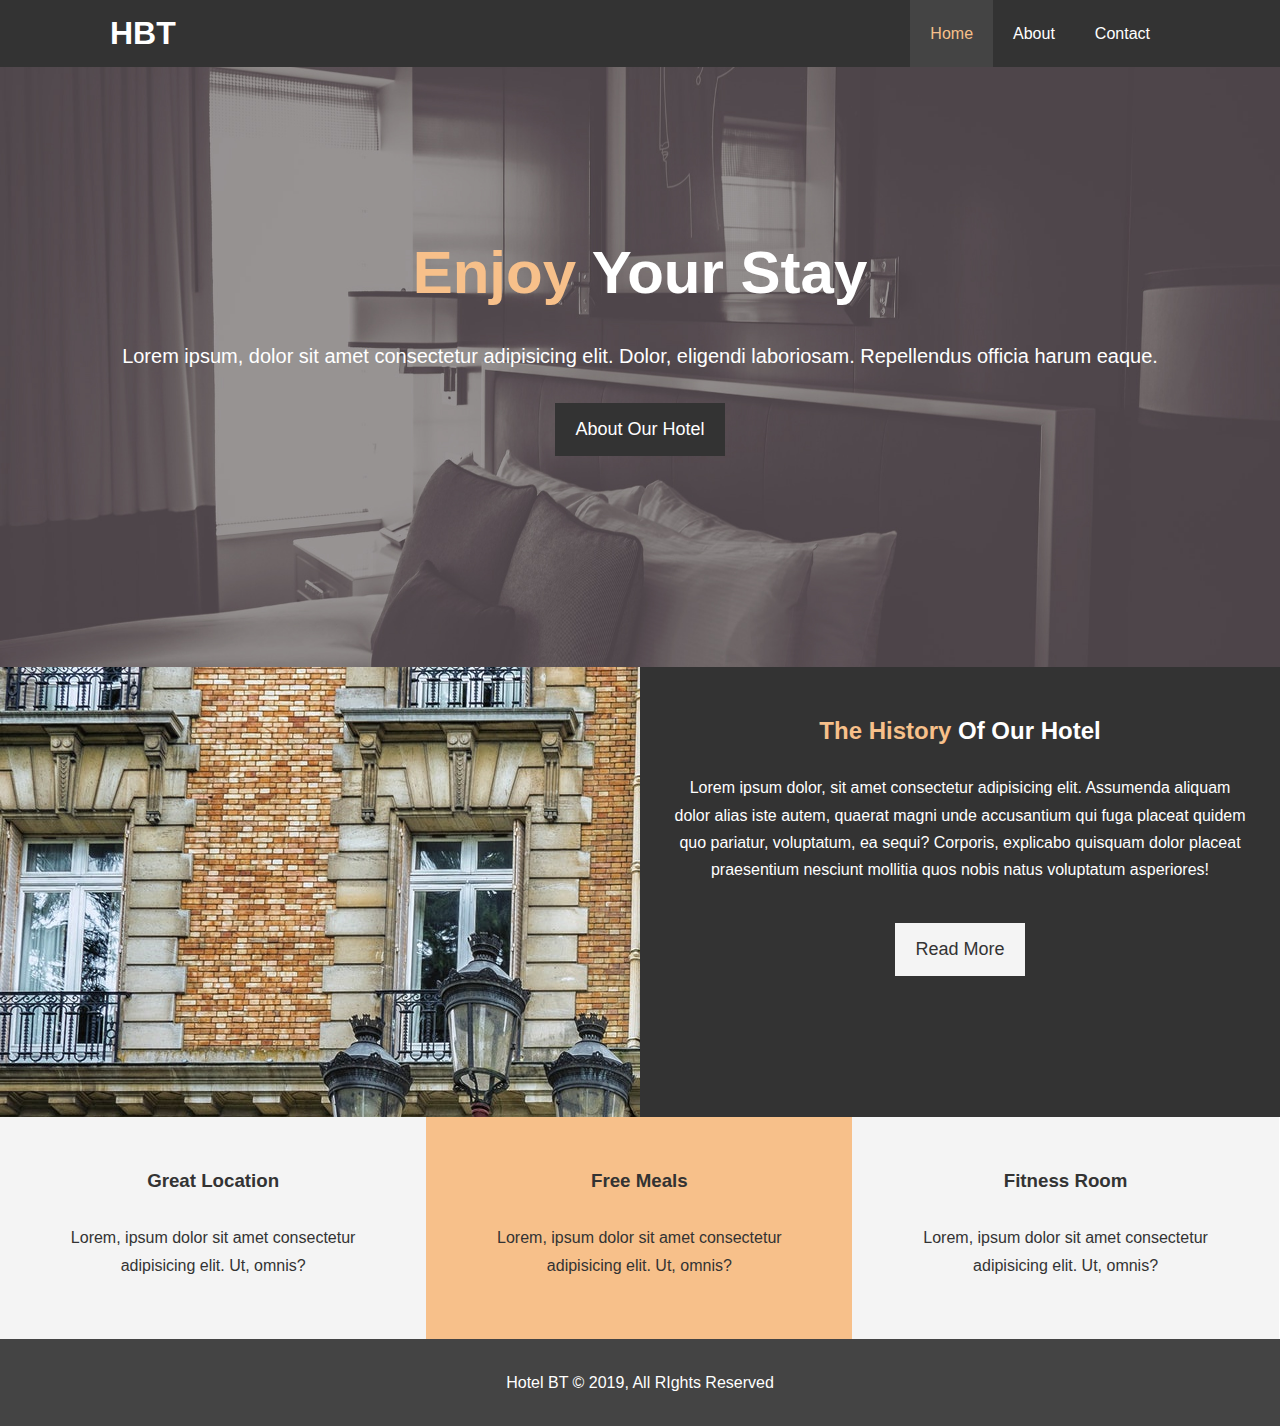
<file: hotel mananement project/hotel_website/index.html>
<!DOCTYPE html>
<html lang="en">
<head>
  <meta charset="UTF-8">
  <meta name="viewport" content="width=device-width, initial-scale=1.0">
  <meta http-equiv="X-UA-Compatible" content="ie=edge">
  <meta name="description" content="Welcome to the most extraordinary hotel in Boston Massachusetts">
  <meta name="keywords" content="hotel,boston hotel,new england hotel">
  <link rel="stylesheet" href="https://use.fontawesome.com/releases/v5.6.1/css/all.css" integrity="sha384-gfdkjb5BdAXd+lj+gudLWI+BXq4IuLW5IT+brZEZsLFm++aCMlF1V92rMkPaX4PP" crossorigin="anonymous">
  <link rel="stylesheet" href="css/style.css">
  <link rel="stylesheet" media="screen and (max-width: 768px)" href="css/mobile.css">
  <title>Hotel BT | Welcome</title>
</head>
<body>
  <header>
    <nav id="navbar">
      <div class="container">
        <h1 class="logo"><a href="index.html">HBT</a></h1>
        <ul>
          <li><a class="current" href="index.html">Home</a></li>
          <li><a href="about.html">About</a></li>
          <li><a href="contact.html">Contact</a></li>
        </ul>
      </div>
    </nav>

    <div id="showcase">
      <div class="container">
        <div class="showcase-content">
          <h1><span class="text-primary">Enjoy</span> Your Stay</h1>
          <p class="lead">Lorem ipsum, dolor sit amet consectetur adipisicing elit. Dolor, eligendi laboriosam. Repellendus officia harum eaque.</p>
          <a class="btn" href="about.html">About Our Hotel</a>
        </div>
      </div>
    </div>
  </header>

  <section id="home-info" class="bg-dark">
    <div class="info-img"></div>
    <div class="info-content">
      <h2><span class="text-primary">The History</span> Of Our Hotel</h2>
      <p>
          Lorem ipsum dolor, sit amet consectetur adipisicing elit. Assumenda
          aliquam dolor alias iste autem, quaerat magni unde accusantium qui
          fuga placeat quidem quo pariatur, voluptatum, ea sequi? Corporis,
          explicabo quisquam dolor placeat praesentium nesciunt mollitia quos
          nobis natus voluptatum asperiores!
      </p>
      <a href="about.html" class="btn btn-light">Read More</a>
    </div>
  </section>

  <section id="features">
    <div class="box bg-light">
      <i class="fas fa-hotel fa-3x"></i>
      <h3>Great Location</h3>
      <p>Lorem, ipsum dolor sit amet consectetur adipisicing elit. Ut, omnis?</p>
    </div>
    <div class="box bg-primary">
        <i class="fas fa-utensils fa-3x"></i>
        <h3>Free Meals</h3>
        <p>Lorem, ipsum dolor sit amet consectetur adipisicing elit. Ut, omnis?</p>
    </div>
    <div class="box bg-light">
        <i class="fas fa-dumbbell fa-3x"></i>
        <h3>Fitness Room</h3>
        <p>Lorem, ipsum dolor sit amet consectetur adipisicing elit. Ut, omnis?</p>
    </div>
  </section>

  <div class="clr"></div>

  <footer id="main-footer">
    <p>Hotel BT &copy; 2019, All RIghts Reserved</p>
  </footer>
</body>
</html>
</file>
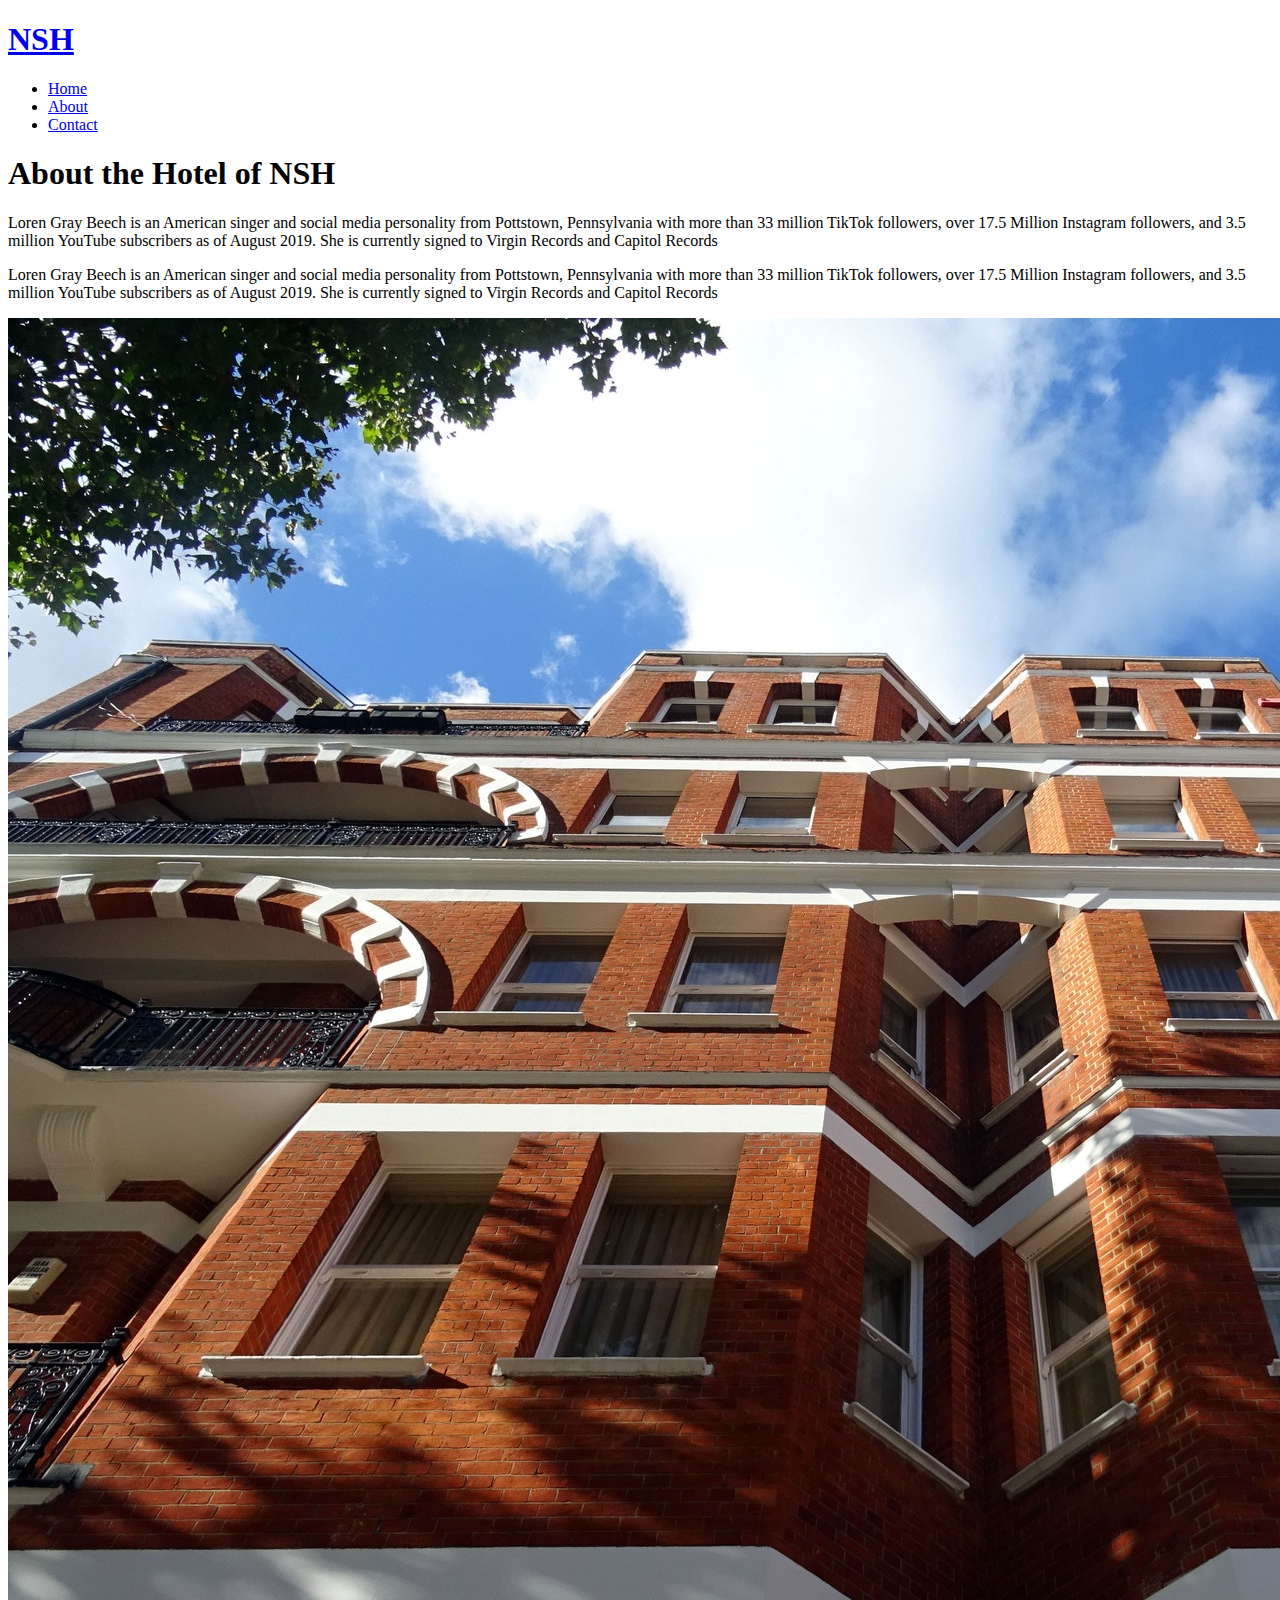
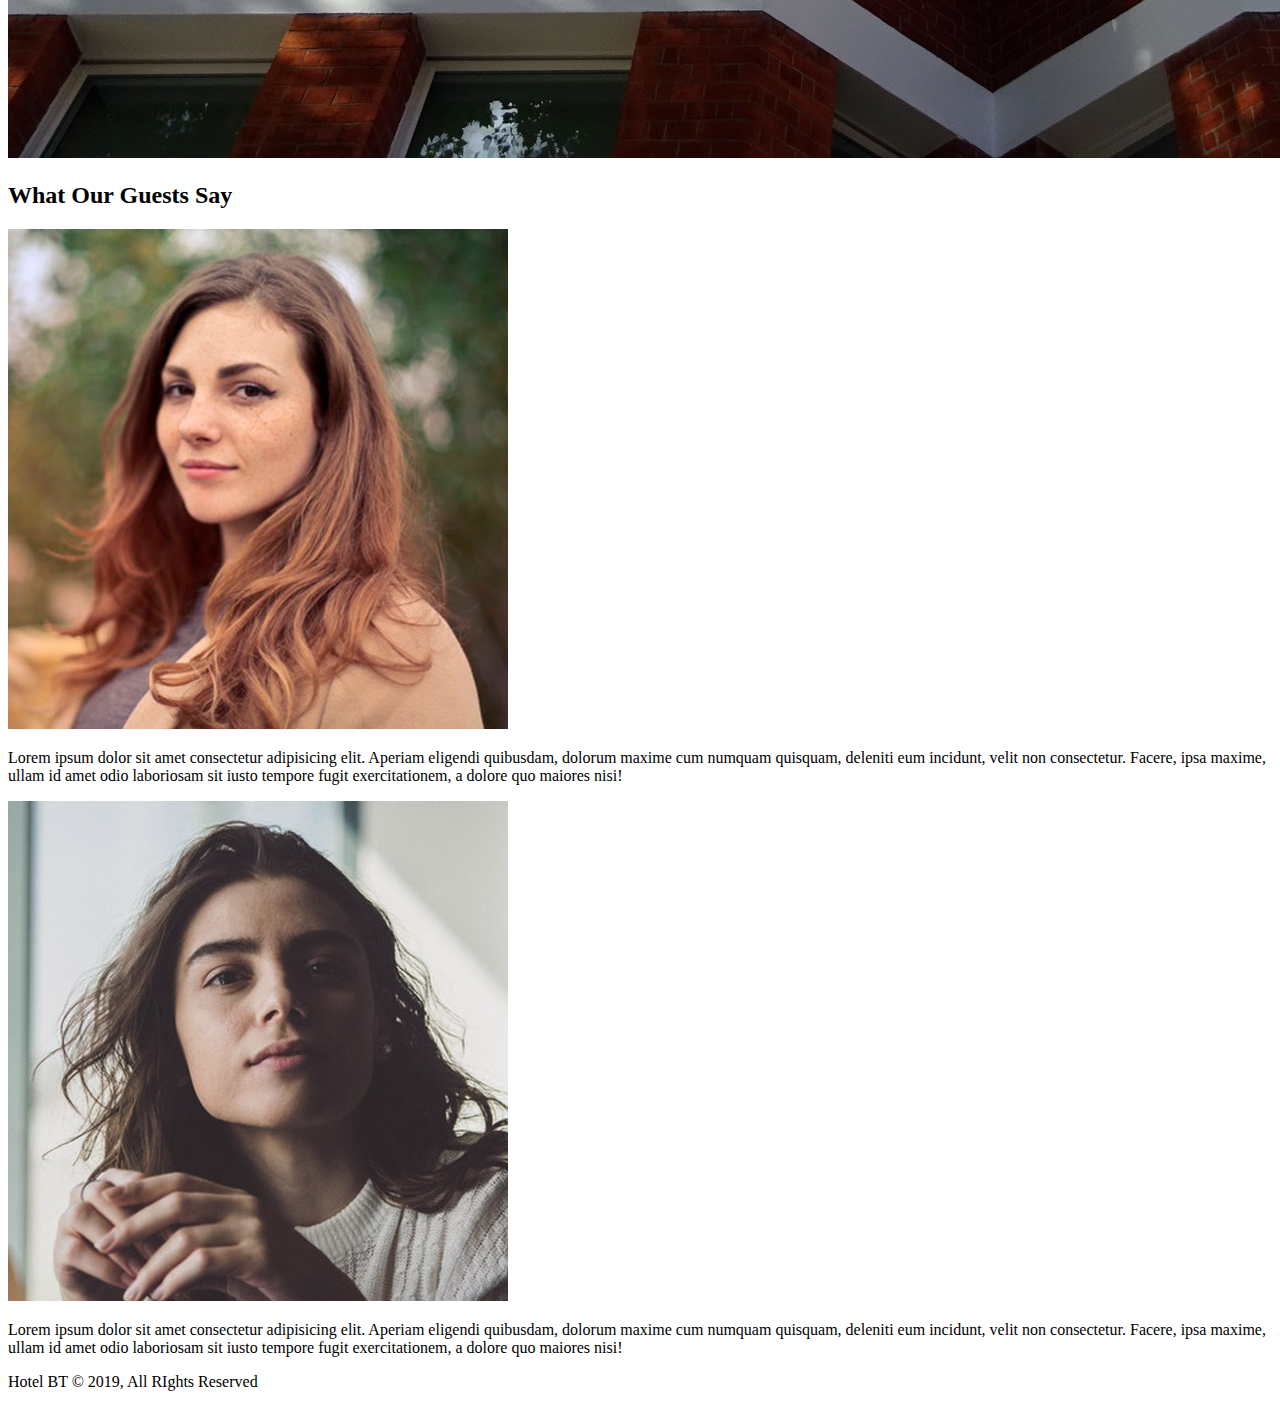
<file: hotel mananement project/about.html>
<!DOCTYPE html>
<html lang="en">
<head>
  <meta charset="UTF-8">
  <meta name="viewport" content="width=device-width, initial-scale=1.0">
  <meta http-equiv="X-UA-Compatible" content="ie=edge">
  <meta name="description" content="Welcome to the most extraordinary hotel in Boston Massachusetts">
  <meta name="keywords" content="hotel,boston hotel,new england hotel">
  <link rel="stylesheet" href="file:///C:/Users/User/Desktop/hotel%20mananement%20project/css/style.css">
  <title>NSH About</title>
  <header>
    <nav id="navbar">
      <div class="container">
        <h1 class="logo"><a href="file:///C:/Users/User/Desktop/hotel%20mananement%20project/index.html">NSH</a></h1>
        <ul>
          <li><a href="file:///C:/Users/User/Desktop/hotel%20mananement%20project/index.html">Home</a></li>
          <li><a class="current" href="file:///C:/Users/User/Desktop/hotel%20mananement%20project/about.html">About</a></li>
          <li><a href="file:///C:/Users/User/Desktop/hotel%20mananement%20project/contact.html">Contact</a></li>
        </ul>
      </div>
    </nav>
  </header> 

  <section id="about-info" class="btn_light">
    <div class="container5">
      <div class="info-left">
        <h1 class="h1"><span class="text-primary1">About the</span> Hotel of NSH</h1>
        <p class="para">Loren Gray Beech is an American singer and social media personality from Pottstown, Pennsylvania with more than 33 million TikTok followers, over 17.5 Million Instagram followers, and 3.5 million YouTube subscribers as of August 2019. She is currently signed to Virgin Records and Capitol Records</p>
        <p>Loren Gray Beech is an American singer and social media personality from Pottstown, Pennsylvania with more than 33 million TikTok followers, over 17.5 Million Instagram followers, and 3.5 million YouTube subscribers as of August 2019. She is currently signed to Virgin Records and Capitol Records</p>
      </div>
      <div class="info-right">
          <img src="./img/photo-2.jpg" alt="hotel">
      </div>
    </div>
  </section>

   <section id="testimonials">
    <div class="containe">
      <h2 class="l-heading">What Our Guests Say</h2>
      <div class="testimonial bg-primary">
        <img src="./img/person-1.jpg" alt="Samantha">
        <p>Lorem ipsum dolor sit amet consectetur adipisicing elit. Aperiam eligendi quibusdam, dolorum maxime cum numquam quisquam, deleniti eum incidunt, velit non consectetur. Facere, ipsa maxime, ullam id amet odio laboriosam sit iusto tempore fugit exercitationem, a dolore quo maiores nisi!</p>
      </div>

      <div class="testimonial bg-primary">
          <img src="./img/person-2.jpg" alt="Jen">
          <p>Lorem ipsum dolor sit amet consectetur adipisicing elit. Aperiam eligendi quibusdam, dolorum maxime cum numquam quisquam, deleniti eum incidunt, velit non consectetur. Facere, ipsa maxime, ullam id amet odio laboriosam sit iusto tempore fugit exercitationem, a dolore quo maiores nisi!</p>
        </div>
    </div>
  </section>
  
  <footer id="main-footer">
    <p><span>Hotel BT &copy; 2019, All RIghts Reserved</span></p>
  </footer>

    
</body>
</html>
</file>
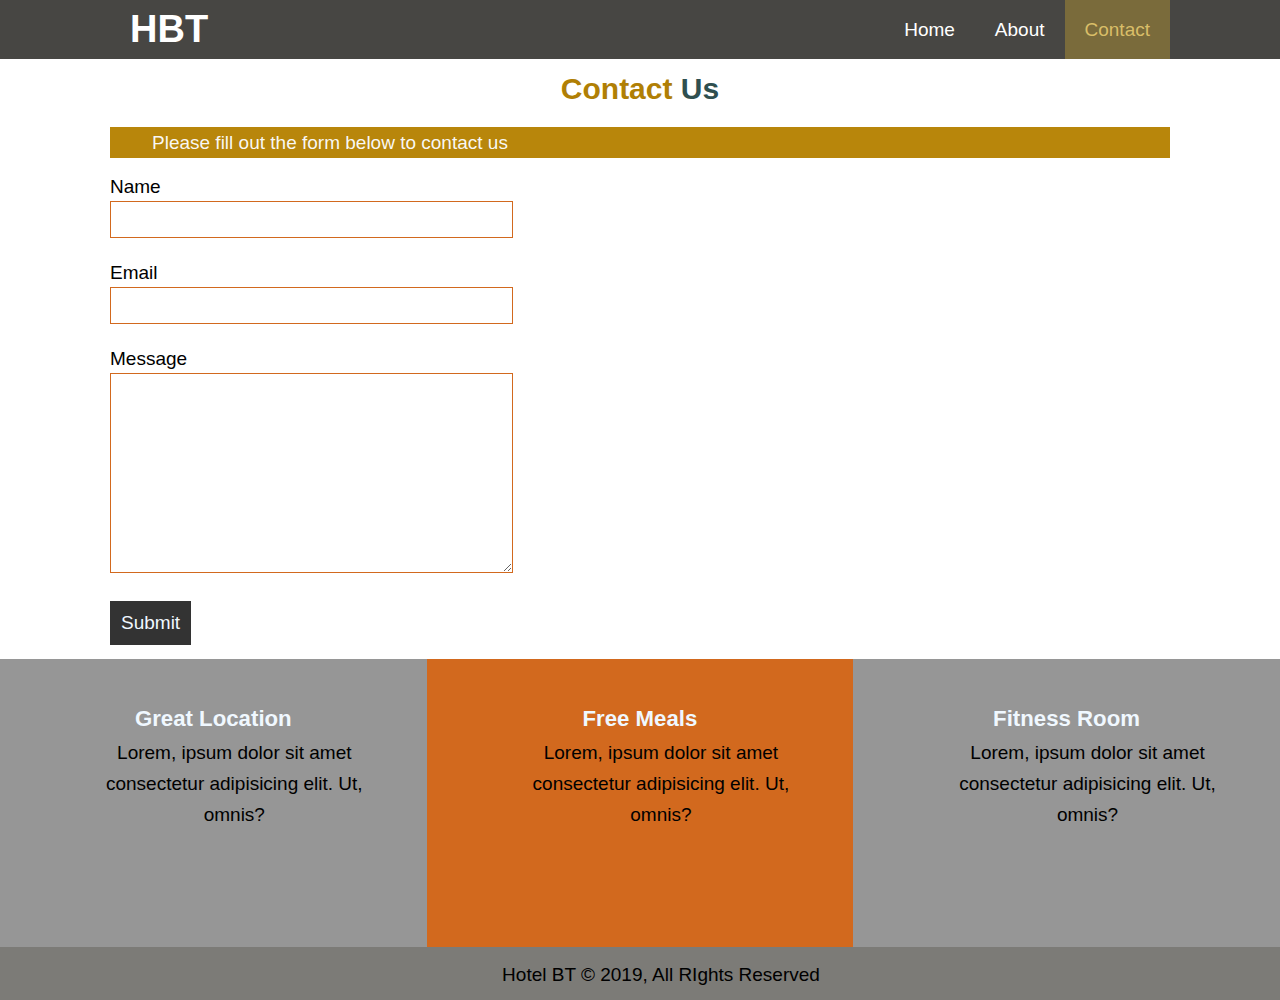
<file: hotel mananement project/contact.html>
<!DOCTYPE html>
<html lang="en">
<head>
  <meta charset="UTF-8">
  <meta name="viewport" content="width=device-width, initial-scale=1.0">
  <meta http-equiv="X-UA-Compatible" content="ie=edge">
  <meta name="description" content="Welcome to the most extraordinary hotel in Boston Massachusetts">
  <meta name="keywords" content="hotel,boston hotel,new england hotel">
  <link rel="stylesheet" href="https://use.fontawesome.com/releases/v5.6.1/css/all.css" integrity="sha384-gfdkjb5BdAXd+lj+gudLWI+BXq4IuLW5IT+brZEZsLFm++aCMlF1V92rMkPaX4PP" crossorigin="anonymous">
  <link rel="stylesheet" href="css/style.css">
  <title>Hotel BT | Contact</title>
</head>
<body>
  <header>
    <nav id="navbar">
      <div class="container">
        <h1 class="logo"><a href="index.html">HBT</a></h1>
        <ul>
          <li><a href="index.html">Home</a></li>
          <li><a href="about.html">About</a></li>
          <li><a class="current" href="contact.html">Contact</a></li>
        </ul>
      </div>
    </nav>
  </header>

  <section id="contact-form">
    <div class="container">
      <h1 class="h1"><span class="text-primary1">Contact</span> Us</h1>
      <p class="p">Please fill out the form below to contact us</p>
      <form action="process.php">
        <div class="form-group">
          <label for="name">Name</label>
          <input type="text" name="name" id="name">
        </div>
        <div class="form-group">
          <label for="email">Email</label>
          <input type="email" name="email" id="email">
        </div>
        <div class="form-group">
          <label for="message">Message</label>
          <textarea name="message" id="message"></textarea>
        </div>
        <button type="submit" class="btn">Submit</button>
      </form>
    </div>
  </section>

  <section id="features">
    <div class="box bg-light">
      <i class="fas fa-hotel fa-3x"></i>
      <h3>Great Location</h3>
      <p>Lorem, ipsum dolor sit amet consectetur adipisicing elit. Ut, omnis?</p>
    </div>
    <div class="box bg-primary">
        <i class="fas fa-utensils fa-3x"></i>
        <h3>Free Meals</h3>
        <p>Lorem, ipsum dolor sit amet consectetur adipisicing elit. Ut, omnis?</p>
    </div>
    <div class="box bg-light">
        <i class="fas fa-dumbbell fa-3x"></i>
        <h3>Fitness Room</h3>
        <p>Lorem, ipsum dolor sit amet consectetur adipisicing elit. Ut, omnis?</p>
    </div>
  </section>
    </div>
  </section>
  

  <footer id="main-footer">
    <p>Hotel BT &copy; 2019, All RIghts Reserved</p>
  </footer>
</body>
</html>
</file>
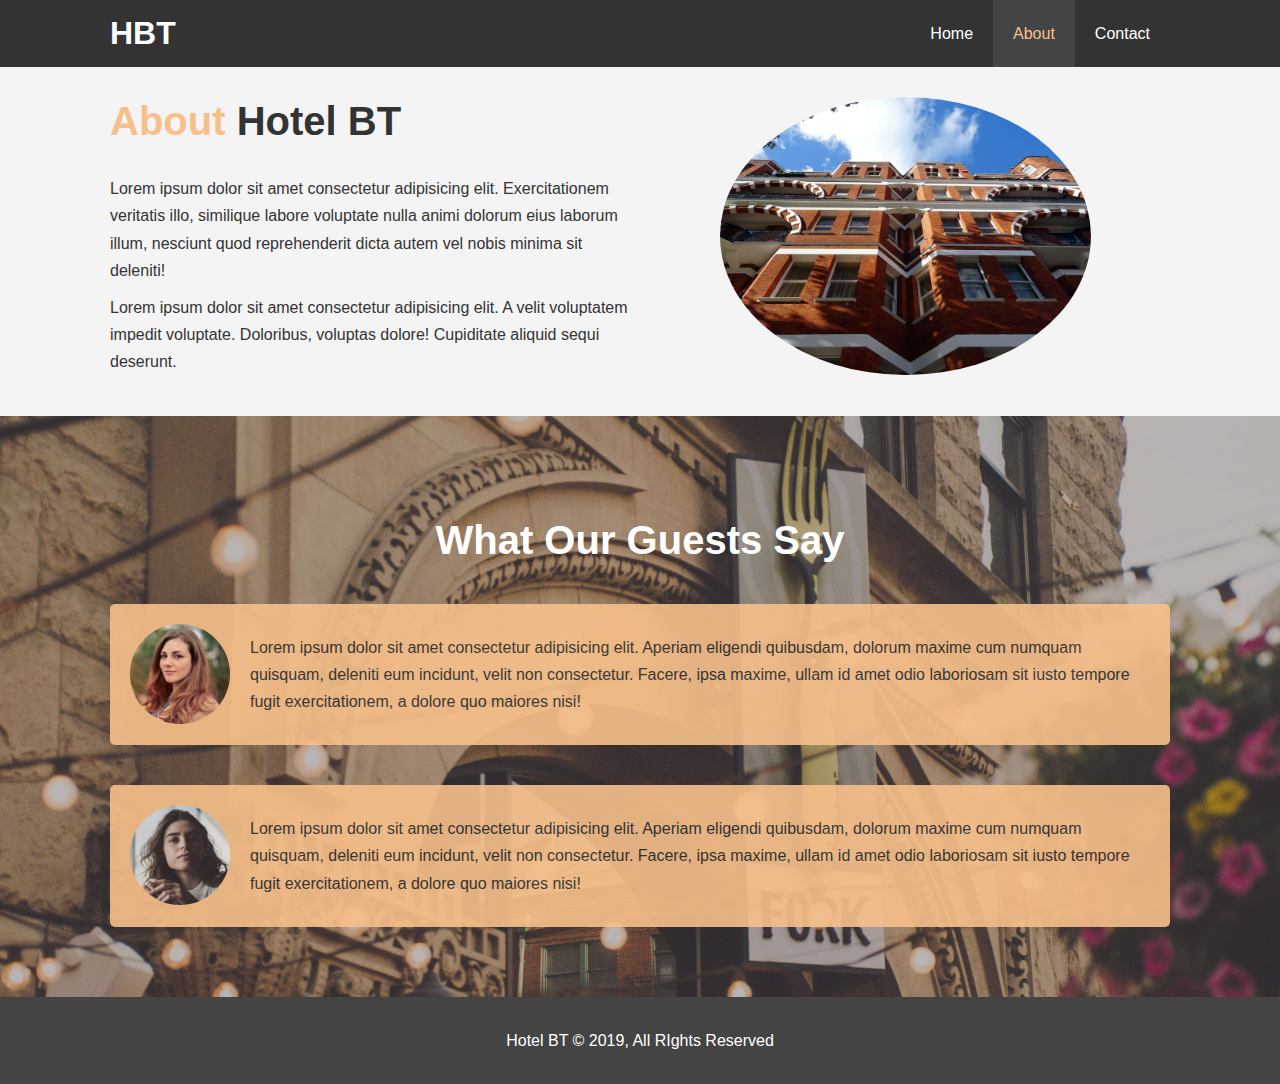
<file: hotel mananement project/hotel_website/about.html>
<!DOCTYPE html>
<html lang="en">
<head>
  <meta charset="UTF-8">
  <meta name="viewport" content="width=device-width, initial-scale=1.0">
  <meta http-equiv="X-UA-Compatible" content="ie=edge">
  <meta name="description" content="Welcome to the most extraordinary hotel in Boston Massachusetts">
  <meta name="keywords" content="hotel,boston hotel,new england hotel">
  <link rel="stylesheet" href="css/style.css">
  <link rel="stylesheet" media="screen and (max-width: 768px)" href="css/mobile.css">
  <title>Hotel BT | About</title>
</head>
<body>
  <header>
    <nav id="navbar">
      <div class="container">
        <h1 class="logo"><a href="index.html">HBT</a></h1>
        <ul>
          <li><a href="index.html">Home</a></li>
          <li><a class="current" href="about.html">About</a></li>
          <li><a href="contact.html">Contact</a></li>
        </ul>
      </div>
    </nav>
  </header>

  <section id="about-info" class="bg-light py-3">
    <div class="container">
      <div class="info-left">
        <h1 class="l-heading"><span class="text-primary">About</span> Hotel BT</h1>
        <p>Lorem ipsum dolor sit amet consectetur adipisicing elit. Exercitationem veritatis illo, similique labore voluptate nulla animi dolorum eius laborum illum, nesciunt quod reprehenderit dicta autem vel nobis minima sit deleniti!</p>
        <p>Lorem ipsum dolor sit amet consectetur adipisicing elit. A velit voluptatem impedit voluptate. Doloribus, voluptas dolore! Cupiditate aliquid sequi deserunt.</p>
      </div>
      <div class="info-right">
        <img src="./img/photo-2.jpg" alt="hotel">
      </div>
    </div>
  </section>

  <div class="clr"></div>

  <section id="testimonials" class="py-3">
    <div class="container">
      <h2 class="l-heading">What Our Guests Say</h2>
      <div class="testimonial bg-primary">
        <img src="./img/person-1.jpg" alt="Samantha">
        <p>Lorem ipsum dolor sit amet consectetur adipisicing elit. Aperiam eligendi quibusdam, dolorum maxime cum numquam quisquam, deleniti eum incidunt, velit non consectetur. Facere, ipsa maxime, ullam id amet odio laboriosam sit iusto tempore fugit exercitationem, a dolore quo maiores nisi!</p>
      </div>

      <div class="testimonial bg-primary">
          <img src="./img/person-2.jpg" alt="Jen">
          <p>Lorem ipsum dolor sit amet consectetur adipisicing elit. Aperiam eligendi quibusdam, dolorum maxime cum numquam quisquam, deleniti eum incidunt, velit non consectetur. Facere, ipsa maxime, ullam id amet odio laboriosam sit iusto tempore fugit exercitationem, a dolore quo maiores nisi!</p>
        </div>
    </div>
  </section>

  <footer id="main-footer">
    <p>Hotel BT &copy; 2019, All RIghts Reserved</p>
  </footer>
</body>
</html>
</file>
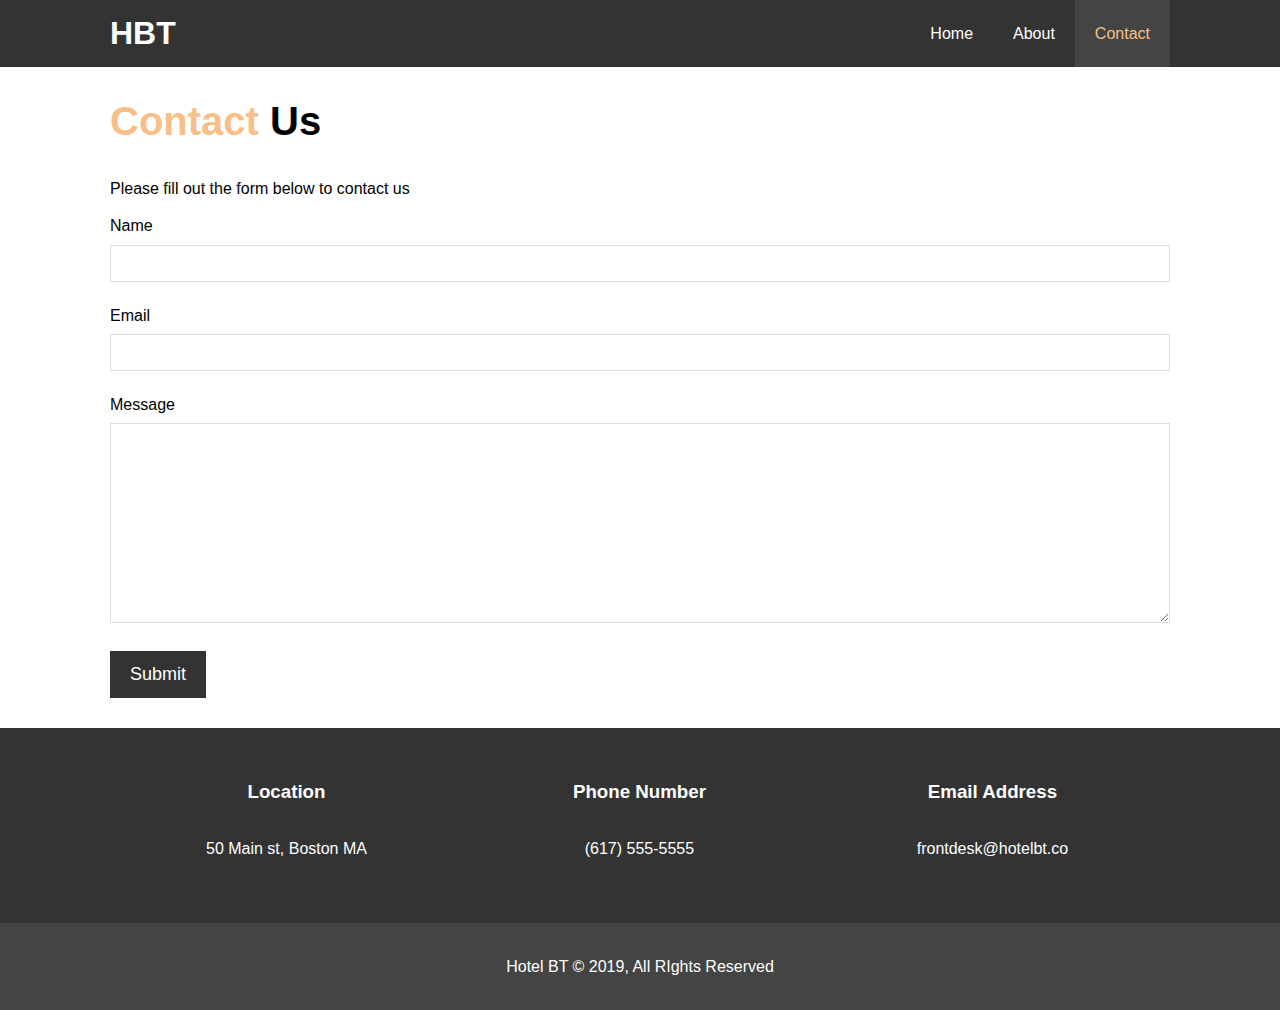
<file: hotel mananement project/hotel_website/contact.html>
<!DOCTYPE html>
<html lang="en">
<head>
  <meta charset="UTF-8">
  <meta name="viewport" content="width=device-width, initial-scale=1.0">
  <meta http-equiv="X-UA-Compatible" content="ie=edge">
  <meta name="description" content="Welcome to the most extraordinary hotel in Boston Massachusetts">
  <meta name="keywords" content="hotel,boston hotel,new england hotel">
  <link rel="stylesheet" href="https://use.fontawesome.com/releases/v5.6.1/css/all.css" integrity="sha384-gfdkjb5BdAXd+lj+gudLWI+BXq4IuLW5IT+brZEZsLFm++aCMlF1V92rMkPaX4PP" crossorigin="anonymous">
  <link rel="stylesheet" href="css/style.css">
  <link rel="stylesheet" media="screen and (max-width: 768px)" href="css/mobile.css">
  <title>Hotel BT | Contact</title>
</head>
<body>
  <header>
    <nav id="navbar">
      <div class="container">
        <h1 class="logo"><a href="index.html">HBT</a></h1>
        <ul>
          <li><a href="index.html">Home</a></li>
          <li><a href="about.html">About</a></li>
          <li><a class="current" href="contact.html">Contact</a></li>
        </ul>
      </div>
    </nav>
  </header>

  <section id="contact-form" class="py-3">
    <div class="container">
      <h1 class="l-heading"><span class="text-primary">Contact</span> Us</h1>
      <p>Please fill out the form below to contact us</p>
      <form action="process.php">
        <div class="form-group">
          <label for="name">Name</label>
          <input type="text" name="name" id="name">
        </div>
        <div class="form-group">
          <label for="email">Email</label>
          <input type="email" name="email" id="email">
        </div>
        <div class="form-group">
          <label for="message">Message</label>
          <textarea name="message" id="message"></textarea>
        </div>
        <button type="submit" class="btn">Submit</button>
      </form>
    </div>
  </section>

  <section id="contact-info" class="bg-dark">
    <div class="container">
        <div class="box">
            <i class="fas fa-hotel fa-3x"></i>
            <h3>Location</h3>
            <p>50 Main st, Boston MA</p>
          </div>
          <div class="box">
              <i class="fas fa-phone fa-3x"></i>
              <h3>Phone Number</h3>
              <p>(617) 555-5555</p>
          </div>
          <div class="box">
              <i class="fas fa-envelope fa-3x"></i>
              <h3>Email Address</h3>
              <p>frontdesk@hotelbt.co</p>
          </div>
    </div>
  </section>

  <footer id="main-footer">
    <p>Hotel BT &copy; 2019, All RIghts Reserved</p>
  </footer>
</body>
</html>
</file>
<file: hotel mananement project/hotel_website/css/mobile.css>
#navbar .logo {
  float: none;
  text-align: center;
}

#navbar ul, #navbar ul li {
  float: none;
}

#navbar ul li a {
  padding: 5px;
  border-bottom: #444 dotted 1px;
}

/* Showcase */
#showcase {
  height: 100%;
}

#showcase .showcase-content {
  padding-top: 70px;
  padding-bottom: 30px;
}

/* Home Info */
#home-info {
  height: 550px;
}

#home-info .info-img {
  display: none;
}

#home-info .info-content {
  float: none;
  width: 100%;
}

/* Boxes */
.box {
  float: none;
  width: 100%;
}

/* About */
#about-info .info-right, #about-info .info-left {
  float: none;
  width: 100%;
}

#about-info .info-right {
  margin-top: 30px;
}

.l-heading {
  text-align: center;
}

/* Contact */
#contact-info .box {
  border-bottom: #444 dotted 1px;
}
</file>
<file: hotel mananement project/hotel_website/css/style.css>
/* Reset */
* {
  margin: 0;
  padding:0;
  box-sizing: border-box;
}

/* Main Styling */
html,body {
  font-family: 'Segoe UI', Tahoma, Geneva, Verdana, sans-serif;
  line-height: 1.7em;
}

a {
  color: #333;
  text-decoration: none;
}

h1, h2, h3 {
  padding-bottom: 20px;
}

p {
  margin: 10px 0;
}

/* Utility Classes */
.container {
  margin: auto;
  max-width: 1100px;
  overflow: auto;
  padding: 0 20px;
}

.text-primary {
  color: #f7c08a;
}

.lead {
  font-size: 20px;
}

.btn {
  display: inline-block;
  font-size: 18px;
  color: #fff;
  background: #333;
  padding: 13px 20px;
  border: none;
  cursor: pointer;
}

.btn:hover {
  background: #f7c08a;
  color: #333;
}

.btn-light {
  background: #f4f4f4;
  color: #333;
}

.bg-dark {
  background: #333;
  color: #fff;
}

.bg-light {
  background: #f4f4f4;
  color: #333;
}

.bg-primary {
  background: #f7c08a;
  color: #333;
}

.clr {
  clear: both;
}

.l-heading {
  font-size: 40px;
  line-height: 1.2;
}

/* Padding */
.py-1 { padding: 10px 0; }
.py-2 { padding: 20px 0; }
.py-3 { padding: 30px 0; }

/* Navbar */
#navbar {
  background: #333;
  color: #fff;
  overflow: auto;
}

#navbar a {
  color: #fff;
}

#navbar .logo {
  float: left;
  padding-top: 20px;
}

#navbar ul {
  list-style: none;
  float: right;
}

#navbar ul li {
  float: left;
}

#navbar ul li a {
  display: block;
  padding: 20px;
  text-align: center;
}

#navbar ul li a:hover, 
#navbar ul li a.current {
  background: #444;
  color: #f7c08a;
}

/* Showcase */
#showcase {
  background: url('../img/showcase.jpg') no-repeat center center/cover;
  height: 600px;
}

#showcase .showcase-content {
  color: #fff;
  text-align: center;
  padding-top: 170px;
}

#showcase .showcase-content h1 {
  font-size: 60px;
  line-height: 1.2em;
}

#showcase .showcase-content p {
  padding-bottom: 20px;
  line-height: 1.7em;
}

/* Home Info */
#home-info {
  height: 450px;
}

#home-info .info-img {
  float: left;
  width: 50%;
  background: url('../img/photo-1.jpg') no-repeat;
  min-height: 100%;
}

#home-info .info-content {
  float: right;
  width: 50%;
  height: 100%;
  text-align: center;
  padding: 50px 30px;
  overflow: hidden;
}

#home-info .info-content p {
  padding-bottom: 30px;
}

/* Features */
.box {
  float: left;
  width: 33.3%;
  padding: 50px;
  text-align:center;
}

.box i {
  margin-bottom: 10px;
}

/* About Info */
#about-info .info-right {
  float: right;
  width: 50%;
  min-height: 100%;
}

#about-info .info-right img {
  display: block;
  margin: auto;
  width: 70%;
  border-radius: 50%;
}

#about-info .info-left {
  float: left;
  width: 50%;
  min-height: 100%;
}

/* Testimonials */
#testimonials {
  height: 100%;
  background: url('../img/test-bg.jpg') no-repeat center center/cover;
  padding-top: 100px;
}

#testimonials h2 {
  color: #fff;
  text-align: center;
  padding-bottom: 40px;
}

#testimonials .testimonial {
  padding: 20px;
  margin-bottom: 40px;
  border-radius: 5px;
  opacity: 0.9;
}

#testimonials .testimonial img {
  width: 100px;
  float: left;
  margin-right: 20px;
  border-radius: 50%;
}

/* Contact Form */
#contact-form .form-group {
  margin-bottom: 20px;
}

#contact-form label {
  display: block;
  margin-bottom: 5px;
}

#contact-form input, 
#contact-form textarea {
  width: 100%;
  padding: 10px;
  border: 1px #ddd solid;
}

#contact-form textarea {
  height: 200px;
}

#contact-form input:focus, 
#contact-form textarea:focus {
  outline: none;
  border-color: #f7c08a;
}

/* Footer */
#main-footer {
  text-align: center;
  background: #444;
  color: #fff;
  padding: 20px;
}
</file>
<file: hotel mananement project/css/style.css>
/* Reset */
*{    margin: 0;
    padding: 0;
    box-sizing: border-box;
    color: chocolate;
    color: aliceblue;
}
/* Main Styling */
html, body {
    font-family: arial;
    line-height: 1em;
    font-size: 19px;
}

a {
  color: #3b2e06;
  text-decoration: none;
}

h1, h2 {
    padding-bottom: 20px;
    text-align: center;
    padding: 20px;
    color: white;
}

p {
    margin: 9px 0;
    line-height: 31px;
    font-family: inherit;
    color: cornsilk;
    color: black;
    padding-left: 42px;
}
.container{
  margin: auto;
  max-width: 1100px;
  overflow: auto;
  padding:0 20px;
}
#navbar {
  background: #474643;
  color: #4a4021;
  overflow: auto;
}

#navbar a {
  color: white;
}
#navbar h1{
  float: left;
  padding-top: 20px;
}
#navbar ul{
  list-style: none;
  float: right;
}
#navbar ul li{
  float: left;
}
#navbar ul li a{
  display: block;
  padding: 20px;
  text-align: center;
}
#navbar ul li a:hover,#navbar ul li a.current
{
  background: #7a6b3b;
  color: #d9be68;
}
#showcase {
  background: url('../img/showcase.jpg') no-repeat center center/cover;
  height: 600px;
}
span.text-primary {
    color: #D9BF57;
}
.lead {
    font-size: 20px;
    font-family: inherit;
    color: white;

}
#showcase .showcase-content {
  color: #fff;
  text-align: center;
  padding-top: 170px;
}

#showcase .showcase-content h1 {
  font-size: 60px;
  line-height: 1.2em;
}

#showcase .showcase-content p {
  padding-bottom: 20px;
  line-height: 1.7em;

}
#showcase .showcase-content a {
    color: lemonchiffon;
    text-decoration: none;
}
.btn {
    display: inline-block;
    font-size: unset;
    
    background: #333;
    padding: 11px 11px;
    border: none;
    cursor: pointer;

}
.btn:hover{
  background: #DA9C03;
  color: white;
}
.btn-light {
    color: antiquewhite;
}
/*home info*/
#home-info {
    height: 400px;
    background-color: #585653;
}
#home-info .info-img{
  float: left;
  width: 50%;
  background: url('../img/photo-1.jpg') no-repeat;
  min-height: 100%;

}
#home-info .info-content {
  float: right;
  width: 50%;
  height: 100%;
  text-align: center;
  padding: 50px 30px;
  overflow: hidden;
}
.lead-of {
    color: white;
    font-size: medium;
    font-family: inherit
}
span.text-primary1 {
    color: #B07F05;
}
#home-info .info-content p {
    padding-bottom: 20px;
    color: antiquewhite;
}
#feature{
  background-color: black;
  width: 100%;
}

.box {
    float: left;
    width: 33.33%;
    padding: 50px;
    text-align: center;
    background-color: #969696;
}
/*h3{
  padding-bottom: 20px;
    text-align: center;
    padding: 24px;
    color: black;
}*/
.box i {
    margin-bottom: 10px;
    color: black;
}

.bg-primary {
    
    background-color: chocolate;
}
.clr{
  clear: both;
}
#main-footer{
    
    background-color: #7C7B77;
    margin-top: 0px;
    
    height: 53px;
    width: auto;
    text-align: center;
    padding: 3px;

}
.info-left{
  width: 103%;
}
.info-right{
  background-image: url('../img/photo-2');
}
span.text-primary1{

}
.h1 {
    font-size: 30px;
    color: darkslategray;
}
.container5 {
    background-color: #B0B0B0;
}

#about-info {
    height: 415px;
}
#about-info .info-right{
  float: right;
  width: 50%;
  min-height: 100%;
}
#about-info .info-right img {
    display: block;
    margin: auto;
    width: 60%;
    padding-top: 19px;
    border-radius: 50%;
}
#about-info .info-left{
  float: left;
  width: 50%;
  min-height: 100%;
}

#testimonials {
  height: 600px;
  background: url('../img/test-bg.jpg') no-repeat center center/cover;
  padding-top: 100px;
}

#testimonials h2 {
    color: #fff;
    text-align: center;
    padding-bottom: 100px;
    padding-top: 7px;
}
#testimonials .testimonial {
    padding: 20px;
    margin-bottom: 40px;
    border-radius: 59px;
    opacity: 0.9;
}
#testimonials .testimonial img {
    width: 90px;
    float: left;
    margin-right: 32px;
    border-radius: 62%;
    padding-top: 11px;
}
.containe{
  margin: auto;
  max-width: 1100px;
  overflow: auto;
  padding:0 20px;
}

#contact-form .form-group {
    margin-bottom: 25px;
    margin-top: 19px;
}

#contact-form label {
    display: block;
    margin-bottom: 5px;
    color: black;
}

#contact-form input, #contact-form textarea {
    width: 38%;
    padding: 10px;
    border: 1px #add chocolate;
    border: 1px #add solid;
    border-color: chocolate;
}

#contact-form textarea {
  height: 200px;
}

#contact-form input:focus, 
#contact-form textarea:focus {
  outline: none;
  border-color: #f7c08a;
}
#contact-info {
    
    width: 1347px;
    background-color: #B07F05;
}
#contact-form {
    height: 600px;
}
#features {
    height: 288px;
}
#contact-form .p {
    color: #fbfbfbfa;
    background-color: darkgoldenrod;
}
#features .box {
    height: 288px;
}
</file>
